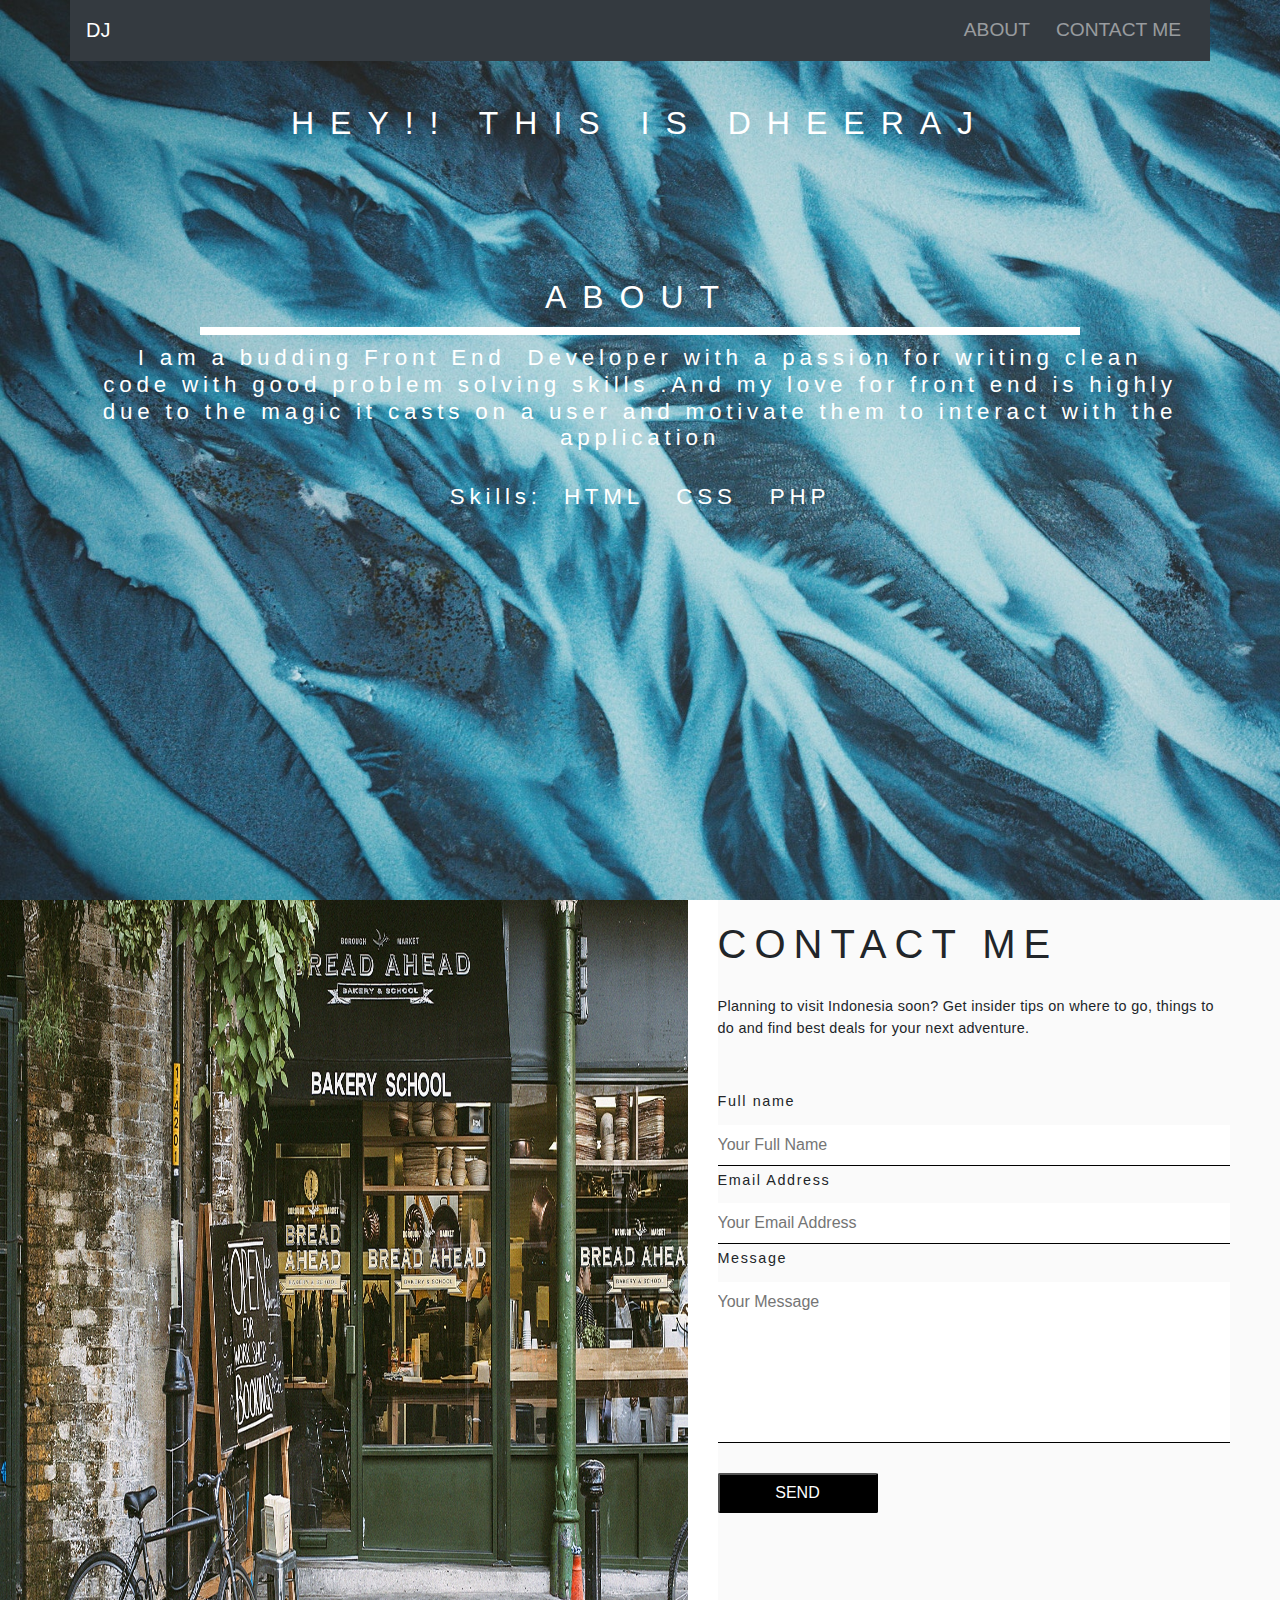
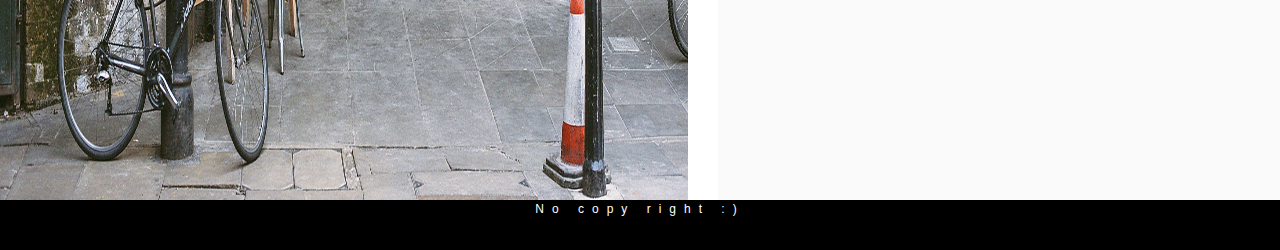
<file: about.html>
<html>
    <head>
        <title>Explore</title>
        <meta name="viewport" content="width=device-width ,initial-scale=1,shrink-to-fit=no">
        <!-- CSS only -->
        <link rel="stylesheet" href="https://maxcdn.bootstrapcdn.com/bootstrap/4.0.0/css/bootstrap.min.css" integrity="sha384-Gn5384xqQ1aoWXA+058RXPxPg6fy4IWvTNh0E263XmFcJlSAwiGgFAW/dAiS6JXm" crossorigin="anonymous">
<link rel="stylesheet" href="video.css">
            <style>
                .content{
                   margin-right: 0;
                }
                .info{
                    background-image:url(bg3.jpg) ;
                    background-attachment: fixed;
                    background-repeat: no-repeat;
                    background-size: cover;
                    height: 100vh;
                }
                .info h1{
                   padding-top: 5rem;
                    letter-spacing: 1rem;
                    font-size: 2rem;
                    overflow: hidden;
                    color: white;
                    text-align: center;
                }
                .about h3{ 
                    letter-spacing: 0.3rem;
                    color:white;
                    font-size: 1.4rem;
                    overflow: hidden;
                    text-align: center;
                }
                hr.line{
                    border: 4px solid white;
                    margin-left: 100px;
                    margin-right: 100px;
                    margin-top: 10px;
                    margin-bottom: 10px;
                }
                .about{
                    height: 100vh;
                }
                .intro{
                    margin-left: 100px;
                    margin-right: 100px;
                }
            .foot{
                background-color: black;
                color: white;
                height: 50px;
                font-size: 12px;
                letter-spacing: 0.5rem;
                text-align: center;
                justify-content: center;
            }
            .nav-link{
                text-decoration: none;
                color: white;
                font-size: 1.2rem;
            }
           .nav-link a:hover{
                background-color: skyblue;
            }
            .nav-item{
                display:flex;
                flex-direction: row;
                padding-left: 5px;
                padding-right: 5px;
            }
            li:hover{
                background-color: skyblue;
            }
            .contact-container{
                height: 100vh;
                width:100vw;
                display: flex;
            }
            .left-col{
                height: 100vh;
                width:55vw;
                background-image: url(bg1.jpg);
                background-size: 55vw 100vh;
                background-attachment: absolute;
                background-repeat: no-repeat;
            }
            .right-col{
                height: 100vh;
                width: 45vw;
                background-color:#fafafa;
                margin-left: 30px;
            }
            .right-col h1{
                font-size: 2.5rem;
                letter-spacing: 0.5rem;
                padding-top: 20px;
                padding-bottom: 20px;
                font-weight:300;
            }
            .right-col p{
                font-size: 0.9rem;
                letter-spacing: 0.02rem;
                width:40vw;
                font-weight: 500;
            }
            .right-col form{
                width: 31.25rem;
                position: relative;
                margin-top: 2rem;
                padding: 1rem 0;
            }
            .right-col input,textarea,label{
                width: 40vw;
                display: block;
                padding: 4px 0px;
            }
            .right-col input,textarea{
                border: none;
                border-bottom: 1px solid black;
                font-weight: 500;
                outline: none;
                padding: 0.5rem 0;
            }
            .right-col textarea{
                resize: none;
            }
            .right-col button{
                    cursor: pointer;
                    font-weight: 300;
                    width:10rem;
                    height: 2.5rem;
                    outline: none;
                    border-radius: 2px;
                    background-color: black;
                    color: white;
                    margin-top: 30px;
            }
            .right-col label{
                font-size: 0.9rem;
                font-weight: 400;
                letter-spacing: 0.1rem;
            }
            </style>
        </head>
    <body >
        <header class="heads">
                <nav class="navbar navbar-expand-md navbar-dark bg-dark fixed-top container">
                    <a class="navbar-brand" href="about.html">DJ</a>
                    <button class="navbar-toggler" type="button" data-toggle="collapse" data-target="#navbarSupportedContent" aria-controls="navbarSupportedContent" aria-expanded="false" aria-label="Toggle navigation">
                        <span class="navbar-toggler-icon"></span>
                      </button>
                      <div class="collapse navbar-collapse " id="navbarSupportedContent">
                    <ul class="navbar-nav nav-pills ml-auto">
                      <li class="nav-item">
                        <a class="nav-link" href="#fat">ABOUT</a>
                      </li>
                      <li class="nav-item">
                        <a class="nav-link" href="#mdo">CONTACT ME</a>
                      </li>
                    </ul>
                    </div>
                  </nav>
        </header>
        <section class="info"  id="fat">
            <div  class="intro">
                <br>
                <h1 >HEY!! THIS IS DHEERAJ</h1>
                <br>
                <br>
                <div class="about">
                <h1>ABOUT</h1>
                <hr class="line">
                <h3>I am a budding Front End &nbsp;Developer with a passion for writing clean code with good problem solving
                    skills .And my love for front end is highly due to the magic it casts on a user and motivate them  to interact with the application </h3>
                <br>
                <h3>Skills:&nbsp; HTML &nbsp; CSS &nbsp; PHP</h3>
                <br>
                </div>
                </div>
            </div>
        </section>
        <section class="contact">
            <div class="contact-container">
                <div class="left-col"></div>
            <div class="right-col">
                <h1>CONTACT ME</h1>
                <p>Planning to visit Indonesia soon? Get insider tips on where to go, things to do and find best deals for your next adventure.</p>
                
                <form id="contact-form" method="post">
                  <label for="name">Full name</label>
              <input type="text" id="name" name="name" placeholder="Your Full Name" required>
                  <label for="email">Email Address</label>
              <input type="email" id="email" name="email" placeholder="Your Email Address" required>
                  <label for="message">Message</label>
              <textarea rows="6" placeholder="Your Message" id="message" name="message" required></textarea>
                  <!--<a href="javascript:void(0)">--><button type="submit" id="submit" name="submit">SEND</button><!--</a>-->
              
            </form>
            </div>
            </div>
            
        </section>
        <footer>
            <div class="container-fluid foot"><p>No copy right :)</p></div>
        </footer>
        <script src="https://code.jquery.com/jquery-3.3.1.slim.min.js" integrity="sha384-q8i/X+965DzO0rT7abK41JStQIAqVgRVzpbzo5smXKp4YfRvH+8abtTE1Pi6jizo" crossorigin="anonymous"></script>
<script src="https://cdnjs.cloudflare.com/ajax/libs/popper.js/1.14.3/umd/popper.min.js" integrity="sha384-ZMP7rVo3mIykV+2+9J3UJ46jBk0WLaUAdn689aCwoqbBJiSnjAK/l8WvCWPIPm49" crossorigin="anonymous"></script>
<script src="https://stackpath.bootstrapcdn.com/bootstrap/4.1.3/js/bootstrap.min.js" integrity="sha384-ChfqqxuZUCnJSK3+MXmPNIyE6ZbWh2IMqE241rYiqJxyMiZ6OW/JmZQ5stwEULTy" crossorigin="anonymous"></script>

    </body>
</html>
</file>
<file: video.css>
/*#bgVideo{
    position: relative;
    width:100vw;
    height:98vh;
    right:0;
    bottom:0;
}*/
.director{
    position:relative;
    height: 100vh;
    display: inline-block;
   /* align-items: flex-start;
    text-align: center;
    justify-content: center;*/
    height:auto;
    width:auto;
    margin-left: 10%;
    margin-top: 10%;
    font-family: sans-serif;
    color: white;
    mix-blend-mode: screen;
}
</file>
